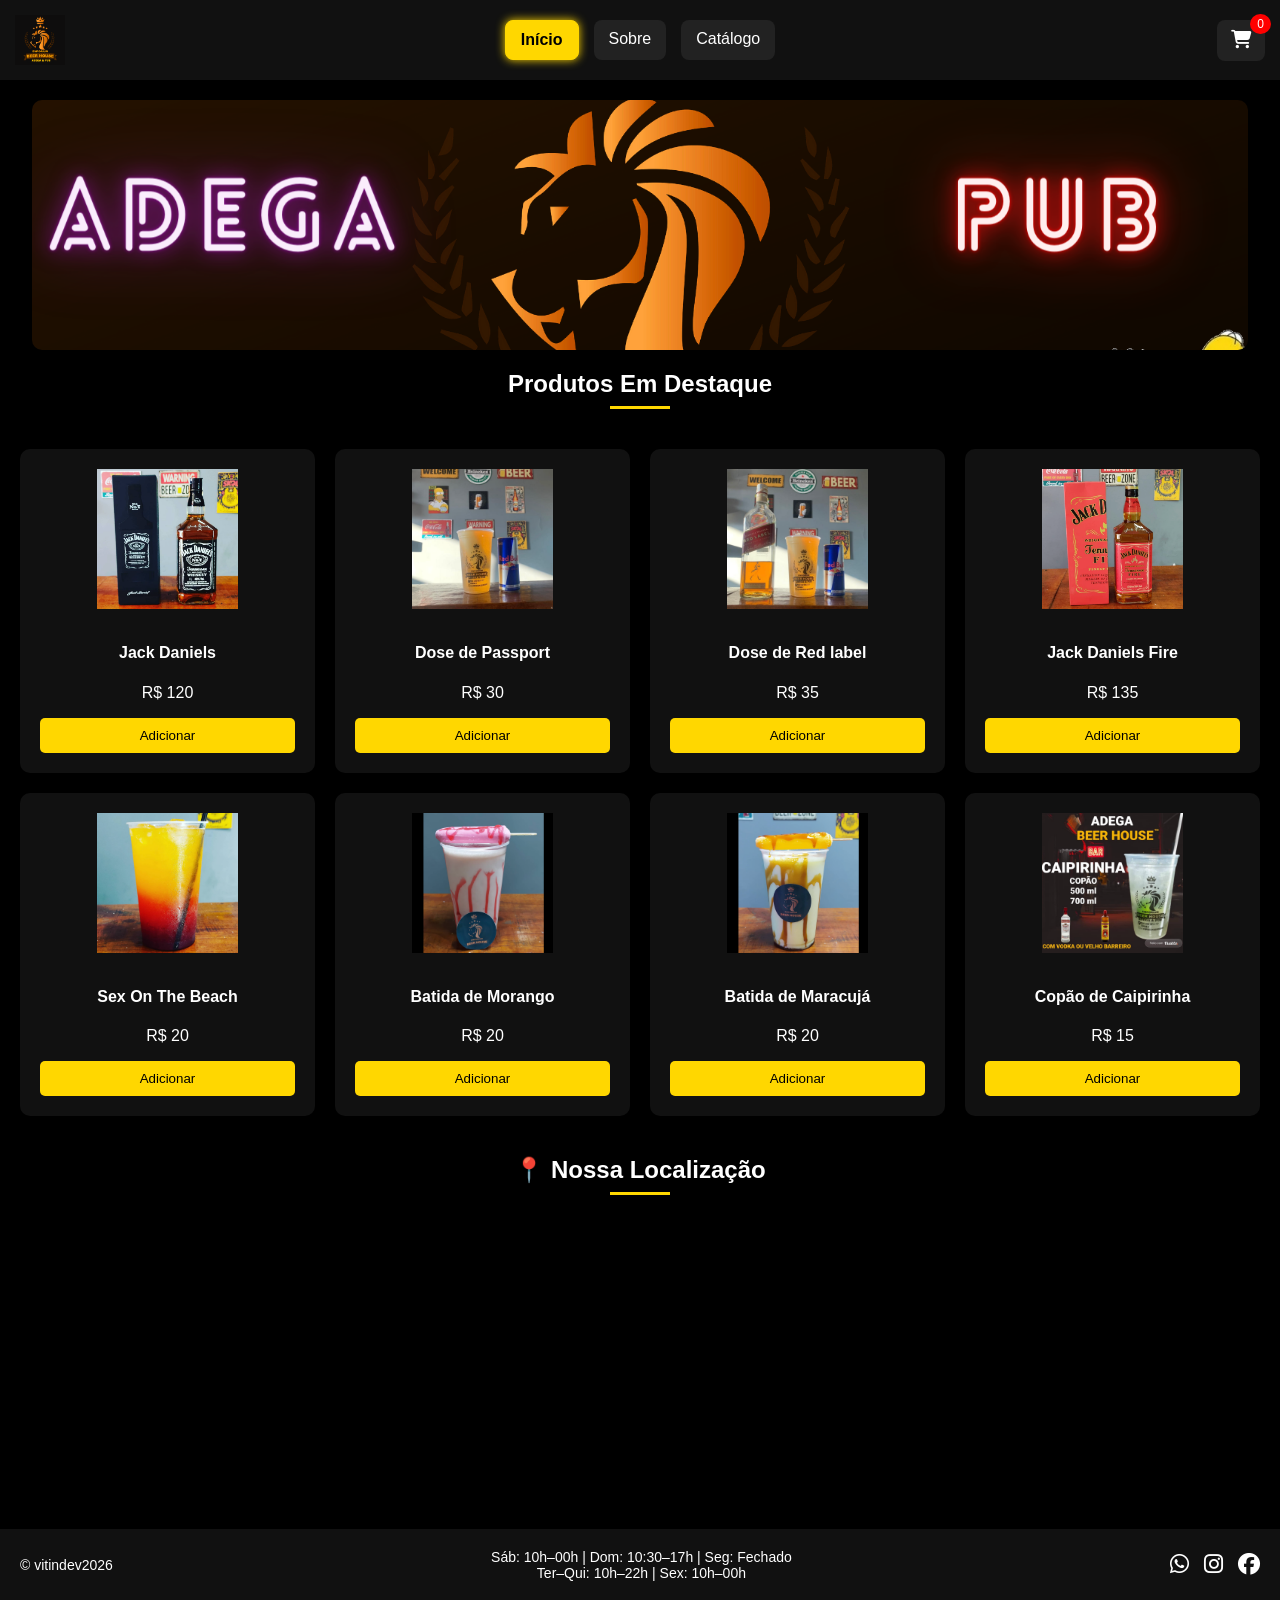
<file: Index.html>
<!DOCTYPE html>
<html lang="pt-BR">
<head>
<meta charset="UTF-8">
<meta name="viewport" content="width=device-width, initial-scale=1.0">
<title>Emporium Beer House</title>

<link rel="icon" href="img/Logo.png">

<link rel="stylesheet" href="style.css">
<link rel="stylesheet" href="https://cdnjs.cloudflare.com/ajax/libs/font-awesome/6.5.0/css/all.min.css">
</head>

<body>

<header class="header-mobile">
  <img src="img/Logo.png" alt="Logo">

  <nav>
    <a href="index.html" class="ativo">Início</a>
    <a href="sobre.html">Sobre</a>
    <a href="catalogo.html">Catálogo</a>
  </nav>

  <button id="cart-btn" class="cart-modern">
    <i class="fa fa-shopping-cart"></i>
    <span id="cart-count">0</span>
  </button>
</header>

<main>

<section class="banner">
  <img src="img/Bannerprincipal.png">
</section>

<h2 class="titulo">Produtos Em Destaque</h2>

<section id="produtos" class="grid"></section>

<h2 class="titulo">📍 Nossa Localização</h2>

<section class="mapa">
  <iframe src="https://www.google.com/maps?q=Estrada+Lucinda+de+Jesus,57&output=embed"></iframe>
</section>

</main>

<footer>
  <div class="footer-left">© vitindev2026</div>

  <div class="footer-center hide-mobile">
    Sáb: 10h–00h | Dom: 10:30–17h | Seg: Fechado<br>
    Ter–Qui: 10h–22h | Sex: 10h–00h
  </div>

  <div class="footer-right">
    <a href="https://wa.me/5511943906039"><i class="fab fa-whatsapp"></i></a>
    <a href="https://www.instagram.com/emporium.beerhouse/"><i class="fab fa-instagram"></i></a>
    <a href="https://www.facebook.com/emporium.beerhouse/"><i class="fab fa-facebook"></i></a>
  </div>
</footer>

<div id="overlay"></div>

<div id="cart">
  <div class="cart-header">
    <h3>Seu Pedido</h3>
    <button id="close-cart">✖</button>
  </div>

  <ul id="cart-items"></ul>
  <h3 id="total">Total: R$ 0</h3>

  <div class="form">
    <input id="nome" placeholder="Seu nome">
    <select id="pagamento">
      <option>Pix</option>
      <option>Dinheiro</option>
      <option>Cartão</option>
    </select>
    <input id="horario" placeholder="Horário retirada">
  </div>

  <button class="btn-finalizar" onclick="finalizar()">Finalizar Pedido</button>
</div>

<script src="script.js"></script>
</body>
</html>
</file>
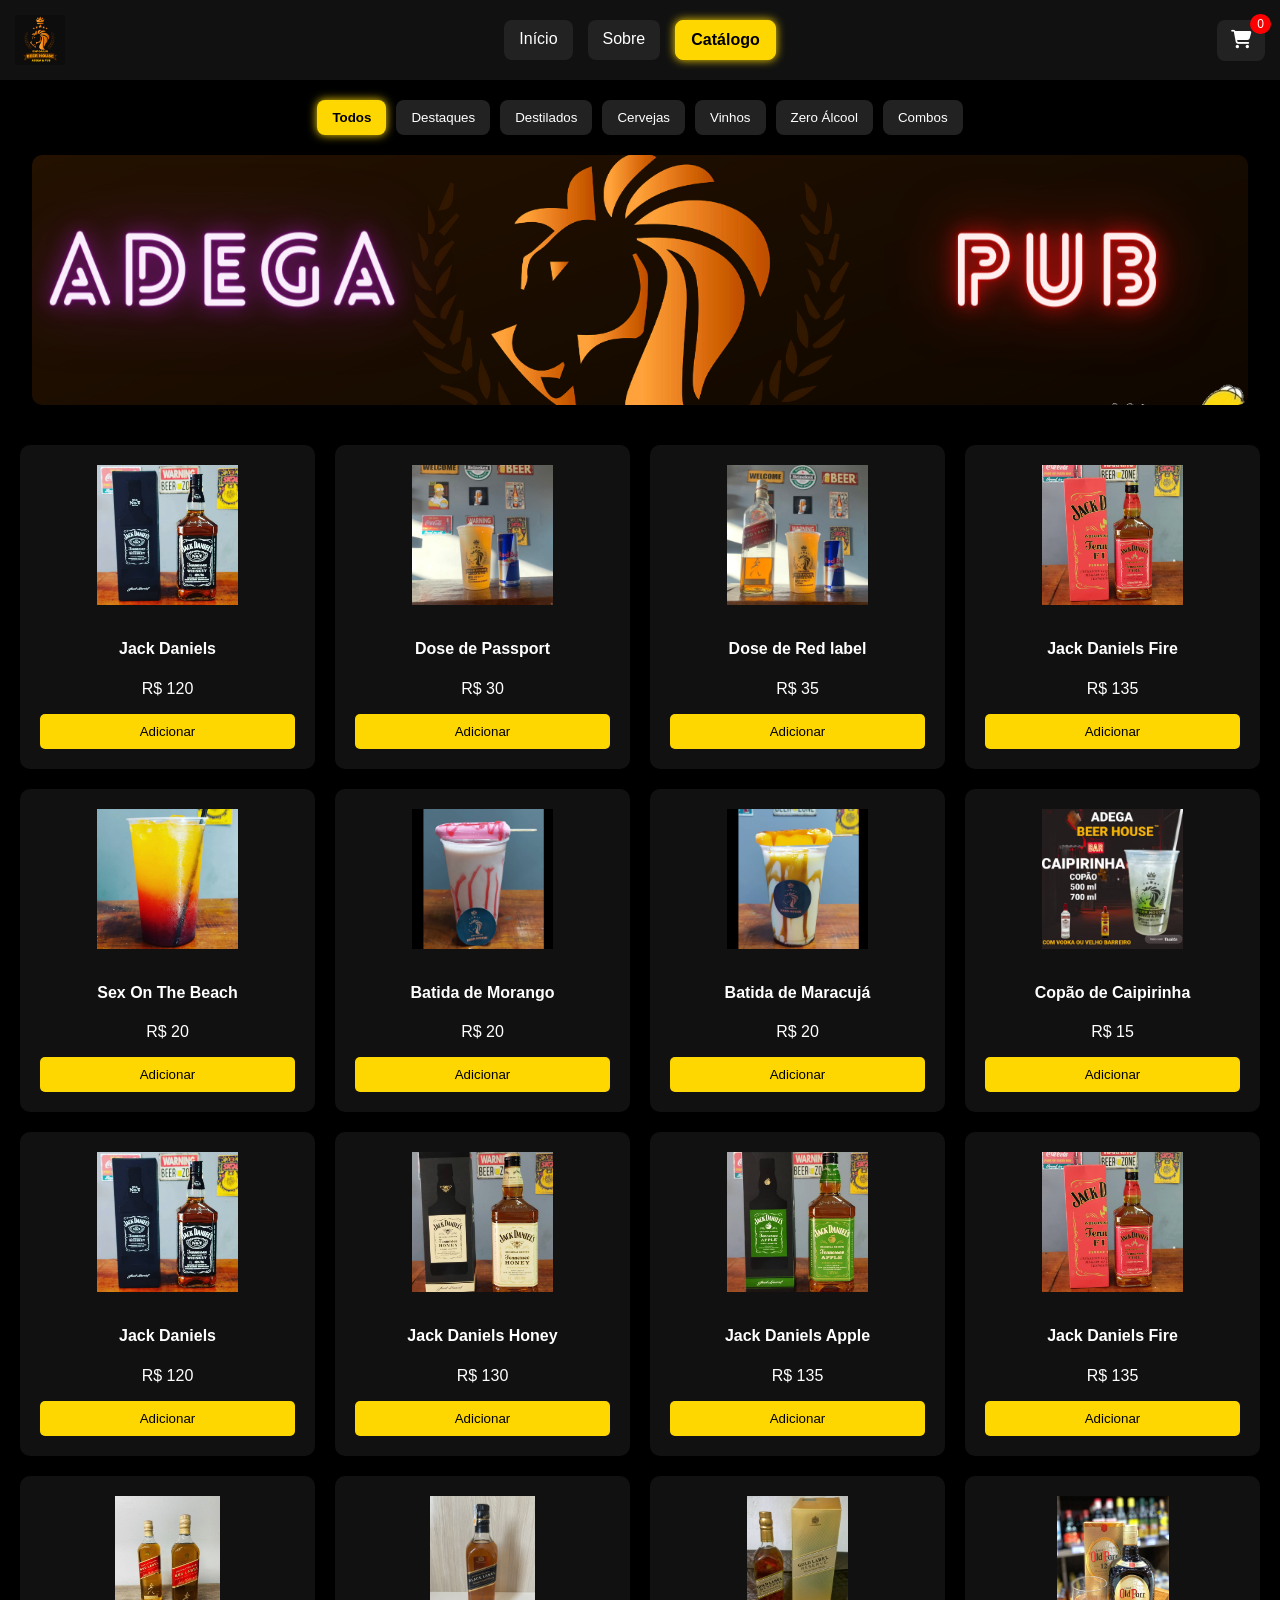
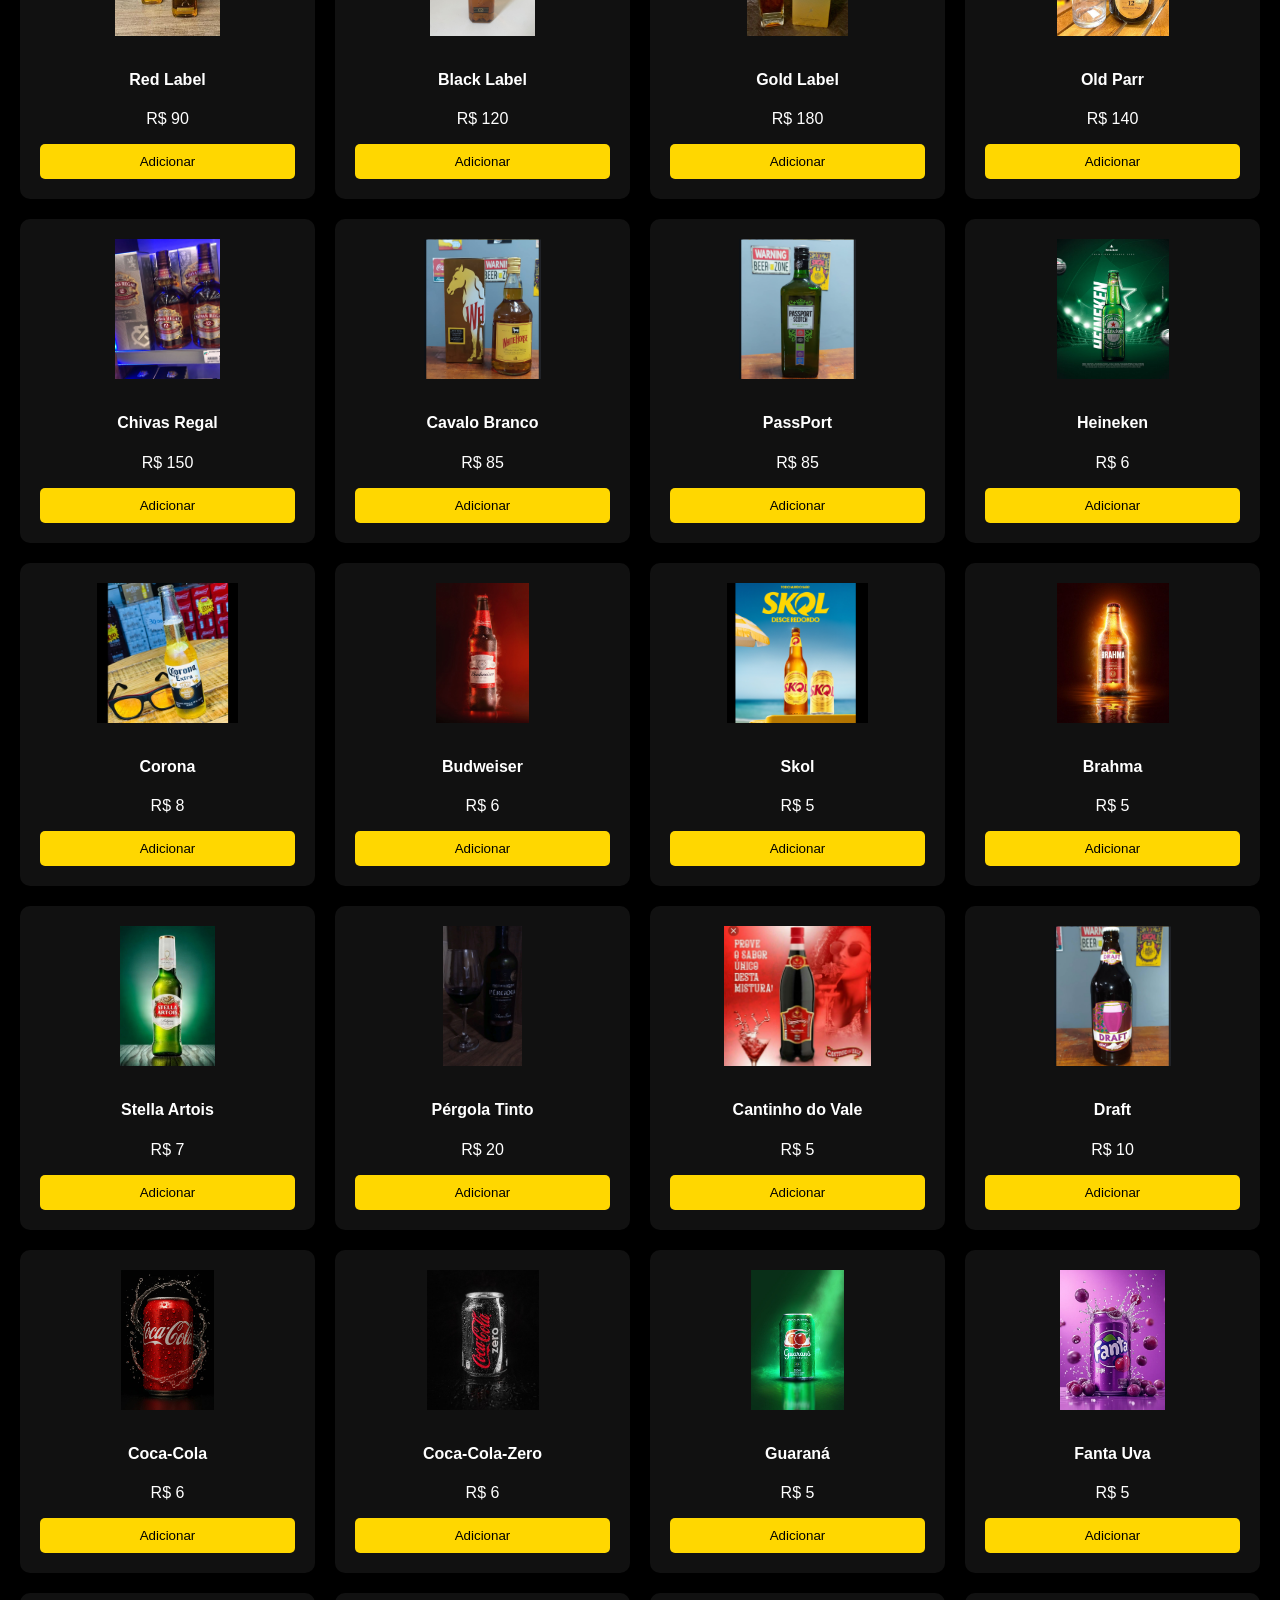
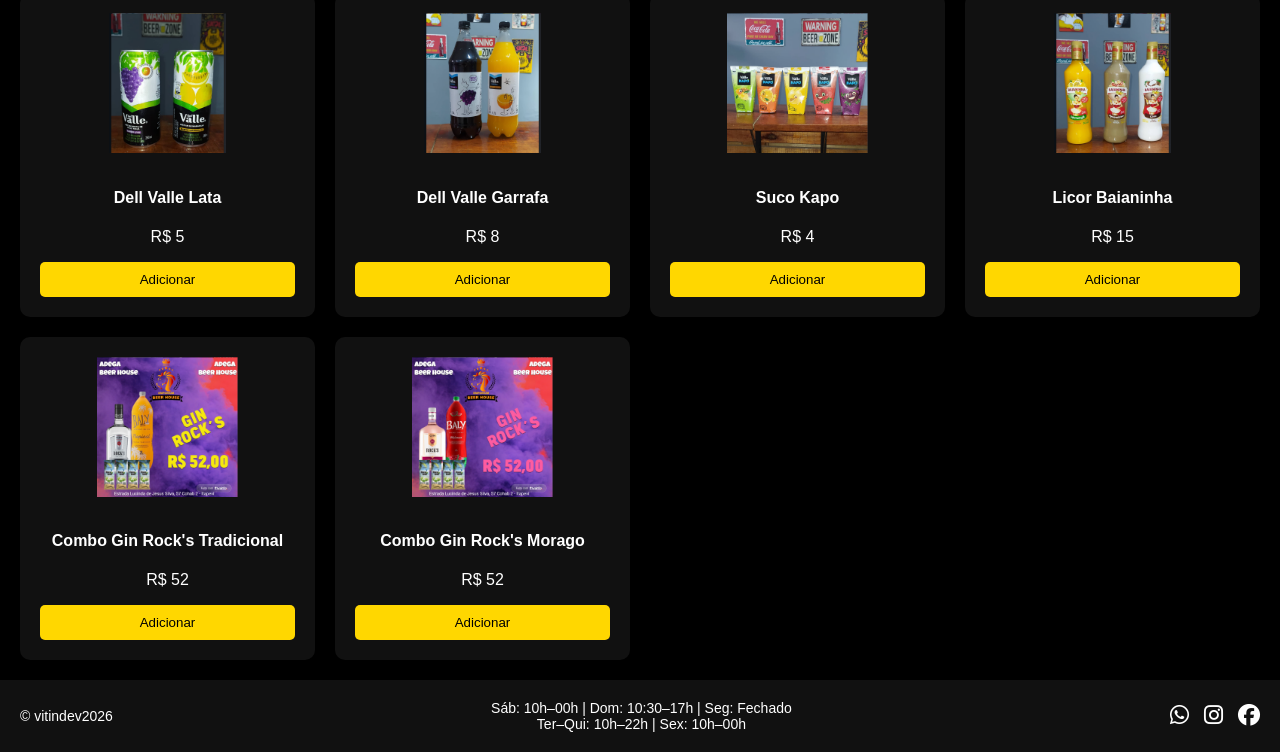
<file: catalogo.html>
<!DOCTYPE html>
<html lang="pt-BR">
<head>
<meta charset="UTF-8">
<meta name="viewport" content="width=device-width, initial-scale=1.0">
<title>Catálogo</title>

<link rel="icon" href="img/Logo.png">

<link rel="stylesheet" href="style.css">
<link rel="stylesheet" href="https://cdnjs.cloudflare.com/ajax/libs/font-awesome/6.5.0/css/all.min.css">
</head>

<body>

<header class="header-mobile">
  <img src="img/Logo.png" alt="Logo">

  <nav>
    <a href="index.html">Início</a>
    <a href="sobre.html">Sobre</a>
    <a href="catalogo.html" class="ativo">Catálogo</a>
  </nav>

  <button id="cart-btn" class="cart-modern">
    <i class="fa fa-shopping-cart"></i>
    <span id="cart-count">0</span>
  </button>
</header>

<main>

<div class="filtros-centro filtros-scroll">
  <button onclick="filtrar('todos')">Todos</button>
  <button onclick="filtrar('destaque')">Destaques</button>
  <button onclick="filtrar('destilados')">Destilados</button>
  <button onclick="filtrar('cerveja')">Cervejas</button>
  <button onclick="filtrar('vinho')">Vinhos</button>
  <button onclick="filtrar('zeroalcol')">Zero Álcool</button>
  <button onclick="filtrar('combos')">Combos</button>
</div>

<section class="banner">
  <img src="img/Bannerprincipal.png">
</section>

<section id="catalogo" class="grid"></section>

</main>

<div id="overlay"></div>

<div id="cart">
  <div class="cart-header">
    <h3>Seu Pedido</h3>
    <button id="close-cart">✖</button>
  </div>

  <ul id="cart-items"></ul>
  <h3 id="total">Total: R$ 0</h3>

  <div class="form">
    <input id="nome" placeholder="Seu nome">
    <select id="pagamento">
      <option>Pix</option>
      <option>Dinheiro</option>
      <option>Cartão</option>
    </select>
    <input id="horario" placeholder="Horário retirada">
  </div>

  <button class="btn-finalizar" onclick="finalizar()">Finalizar Pedido</button>
</div>

<footer>
  <div class="footer-left">© vitindev2026</div>

  <div class="footer-center hide-mobile">
    Sáb: 10h–00h | Dom: 10:30–17h | Seg: Fechado<br>
    Ter–Qui: 10h–22h | Sex: 10h–00h
  </div>

  <div class="footer-right">
    <a href="https://wa.me/5511943906039"><i class="fab fa-whatsapp"></i></a>
    <a href="https://www.instagram.com/emporium.beerhouse/"><i class="fab fa-instagram"></i></a>
    <a href="https://www.facebook.com/emporium.beerhouse/"><i class="fab fa-facebook"></i></a>
  </div>
</footer>

<script src="script.js"></script>
</body>
</html>
</file>
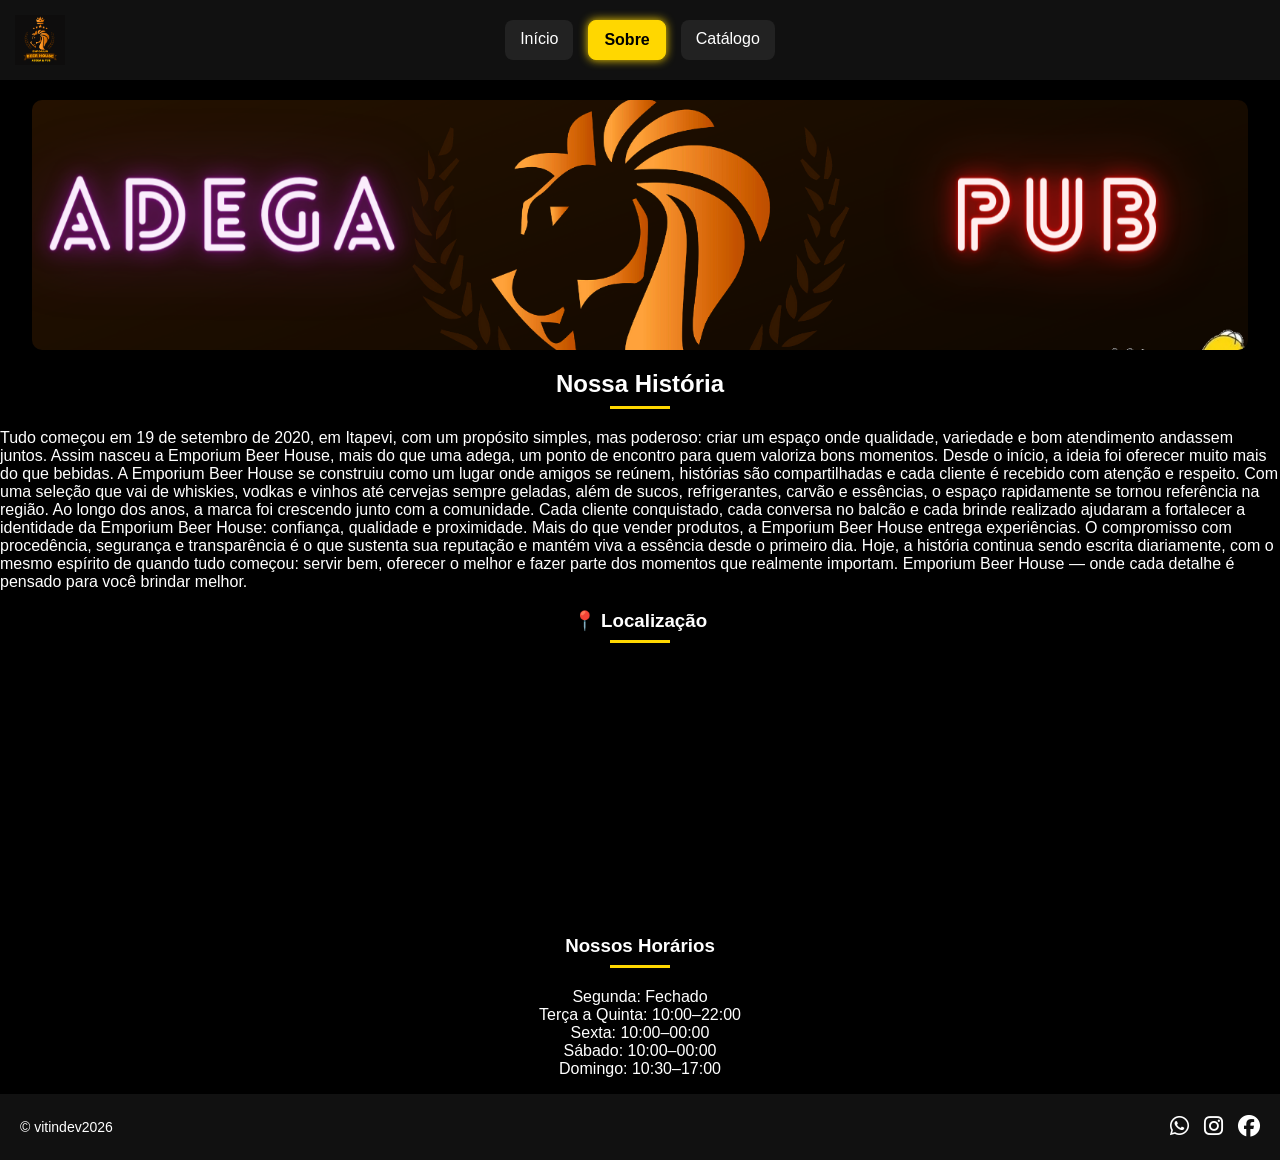
<file: sobre.html>
<!DOCTYPE html>
<html lang="pt-BR">
<head>
<meta charset="UTF-8">
<meta name="viewport" content="width=device-width, initial-scale=1.0">
<title>Sobre</title>

<link rel="icon" href="img/Logo.png">

<link rel="stylesheet" href="style.css">
<link rel="stylesheet" href="https://cdnjs.cloudflare.com/ajax/libs/font-awesome/6.5.0/css/all.min.css">
</head>

<body>

<header>
  <img src="img/Logo.png" alt="Logo">

  <nav>
    <a href="index.html">Início</a>
    <a href="sobre.html" class="ativo">Sobre</a>
    <a href="catalogo.html">Catálogo</a>
  </nav>
</header>

<main>

<section class="banner">
  <img src="img/Bannerprincipal.png">
</section>

<section class="pagina">
  <h2 class="titulo">Nossa História</h2>
  <p>
    Tudo começou em 19 de setembro de 2020, em Itapevi, com um propósito simples, mas poderoso: criar um espaço onde qualidade, variedade e bom atendimento andassem juntos. Assim nasceu a Emporium Beer House, mais do que uma adega, um ponto de encontro para quem valoriza bons momentos.

    Desde o início, a ideia foi oferecer muito mais do que bebidas. A Emporium Beer House se construiu como um lugar onde amigos se reúnem, histórias são compartilhadas e cada cliente é recebido com atenção e respeito. Com uma seleção que vai de whiskies, vodkas e vinhos até cervejas sempre geladas, além de sucos, refrigerantes, carvão e essências, o espaço rapidamente se tornou referência na região.

    Ao longo dos anos, a marca foi crescendo junto com a comunidade. Cada cliente conquistado, cada conversa no balcão e cada brinde realizado ajudaram a fortalecer a identidade da Emporium Beer House: confiança, qualidade e proximidade.

    Mais do que vender produtos, a Emporium Beer House entrega experiências. O compromisso com procedência, segurança e transparência é o que sustenta sua reputação e mantém viva a essência desde o primeiro dia.

    Hoje, a história continua sendo escrita diariamente, com o mesmo espírito de quando tudo começou: servir bem, oferecer o melhor e fazer parte dos momentos que realmente importam.

    Emporium Beer House — onde cada detalhe é pensado para você brindar melhor.
  </p>
</section>

<section class="pagina">
  <h3 class="titulo">📍 Localização</h3>
  <iframe src="https://www.google.com/maps?q=Estrada+Lucinda+de+Jesus,57&output=embed"></iframe>

  <h3 class="titulo">Nossos Horários</h3>
  <p class="hrsobre">
    Segunda: Fechado<br>
    Terça a Quinta: 10:00–22:00<br>
    Sexta: 10:00–00:00 <br>
    Sábado: 10:00–00:00<br>
    Domingo: 10:30–17:00<br>
  </p>
</section>

</main>

<footer>
  <div class="footer-left">© vitindev2026</div>

  <div class="footer-right">
    <a href="https://wa.me/5511943906039"><i class="fab fa-whatsapp"></i></a>
    <a href="https://www.instagram.com/emporium.beerhouse/"><i class="fab fa-instagram"></i></a>
    <a href="https://www.facebook.com/emporium.beerhouse/"><i class="fab fa-facebook"></i></a>
  </div>
</footer>

</body>
</html>
</file>
<file: style.css>
body {
  margin:0;
  background:#000;
  color:#fff;
  font-family:Arial;

  display:flex;
  flex-direction:column;
  min-height:100vh;
}

main {
  flex:1;
}

/* HEADER */
header {
  display:grid;
  grid-template-columns:1fr auto 1fr;
  align-items:center;
  padding:15px;
  background:#111;
}

header img {
  height:50px;
  justify-self:start;
}

nav {
  display:flex;
  gap:15px;
  justify-content:center;
}

#cart-btn {
  justify-self:end;
}

nav a {
  background:#222;
  padding:10px 15px;
  border-radius:8px;
  text-decoration:none;
  color:#fff;
  transition:0.3s;
}

nav a:hover {
  background:gold;
  color:#000;
}

nav a.ativo {
  background:gold;
  color:#000;
  font-weight:bold;
  border:1px solid gold;
  box-shadow:0 0 10px gold;
}

/* GRID */
.grid {
  display:grid;
  grid-template-columns:repeat(4,1fr);
  gap:20px;
  padding:20px;
}

/* CARD */
.card {
  background:#111;
  padding:20px;
  border-radius:10px;
  text-align:center;
  transition:0.3s;
}

.card:hover {
  transform:scale(1.05);
}

.card img {
  width:100%;
  height:140px;
  object-fit:contain;
  margin-bottom:10px;
}

/* BOTÃO */
.btn-add {
  background:gold;
  border:none;
  padding:10px;
  width:100%;
  cursor:pointer;
  border-radius:5px;
}

/* FILTROS */
.filtros-centro {
  display:flex;
  justify-content:center;
  gap:10px;
  margin:20px;
}

.filtros-centro button {
  background:#222;
  color:#fff;
  border:none;
  padding:10px 15px;
  border-radius:8px;
  cursor:pointer;
  transition:0.3s;
  white-space:nowrap;
}

.filtros-centro button:hover {
  background:gold;
  color:#000;
}

.filtros-centro button.ativo {
  background:gold;
  color:#000;
  font-weight:bold;
  box-shadow:0 0 10px gold;
}

/* MAPA */
.mapa {
  margin:40px 0;
}

iframe {
  width:100%;
  height:250px;
  border:none;
}

/* CARRINHO */
#cart {
  position:fixed;
  right:-100%;
  top:0;
  width:320px;
  height:100%;
  background:#111;
  transition:0.3s;
  padding:15px;
  overflow:auto;
  z-index:1001;
}

#cart.active {
  right:0;
}

.cart-header {
  display:flex;
  justify-content:space-between;
  align-items:center;
}

#close-cart {
  background:red;
  border:none;
  color:#fff;
  padding:5px 10px;
  cursor:pointer;
  border-radius:5px;
}

/* OVERLAY */
#overlay {
  display:none;
}

#overlay.active {
  display:block;
  position:fixed;
  width:100%;
  height:100%;
  background:rgba(0,0,0,0.7);
  z-index:1000;
}

/* CONTROLES */
.controls {
  display:flex;
  align-items:center;
  gap:5px;
}

.controls button {
  background:gold;
  border:none;
  padding:3px 8px;
  font-size:12px;
  border-radius:4px;
  cursor:pointer;
}

/* FORM */
.form {
  margin-top:15px;
  display:flex;
  flex-direction:column;
  gap:10px;
}

.form input, .form select {
  padding:10px;
  border:none;
  border-radius:5px;
}

/* FINALIZAR */
.btn-finalizar {
  width:100%;
  padding:15px;
  background:green;
  border:none;
  color:#fff;
  margin-top:10px;
  cursor:pointer;
  border-radius:5px;
}

/* FOOTER */
footer {
  background:#111;
  padding:20px;
  display:flex;
  justify-content:space-between;
  align-items:center;
  flex-wrap:wrap;
}

.footer-left {
  font-size:14px;
}

.footer-center {
  text-align:center;
  font-size:14px;
}

.footer-right {
  display:flex;
  gap:15px;
}

.footer-right a {
  font-size:22px;
  color:#fff;
  transition:0.3s;
}

.footer-right a:hover {
  color:gold;
  transform:scale(1.2);
}

/* BANNER */
.banner {
  width:100%;
  display:flex;
  justify-content:center;
  margin:20px 0;
}

.banner img {
  width:95%;
  max-height:250px;
  object-fit:cover;
  border-radius:10px;
}

/* TITULOS */
.titulo {
  text-align:center;
  margin-bottom:10px;
  position:relative;
}

.titulo::after {
  content:"";
  display:block;
  width:60px;
  height:3px;
  background:gold;
  margin:8px auto 20px auto;
}

.hrsobre {
  text-align:center;
}

/* CARRINHO ICON */
.cart-modern {
  position:relative;
  background:#222;
  border:none;
  padding:10px 14px;
  border-radius:8px;
  cursor:pointer;
  color:white;
  font-size:18px;
}

.cart-modern span {
  position:absolute;
  top:-6px;
  right:-6px;
  background:red;
  color:white;
  font-size:12px;
  padding:3px 7px;
  border-radius:50%;
}

/* MOBILE */
@media(max-width:768px){

  header {
    grid-template-columns:auto 1fr auto;
  }

  nav {
    gap:8px;
  }

  nav a {
    padding:8px 10px;
    font-size:14px;
  }

  .grid {
    grid-template-columns:repeat(2,1fr);
  }

  .footer-center {
    display:none;
  }

  /* 🔥 SCROLL SÓ NO MOBILE */
  .filtros-centro {
    overflow-x:auto;
    overflow-y:hidden;
    flex-wrap:nowrap;
    justify-content:flex-start;
    padding-left:10px;

    -webkit-overflow-scrolling: touch;
    scroll-behavior:smooth;
  }

  .filtros-centro::-webkit-scrollbar {
    display:none;
  }

  .filtros-centro button {
    flex:0 0 auto;
    white-space:nowrap;
  }
}
</file>
